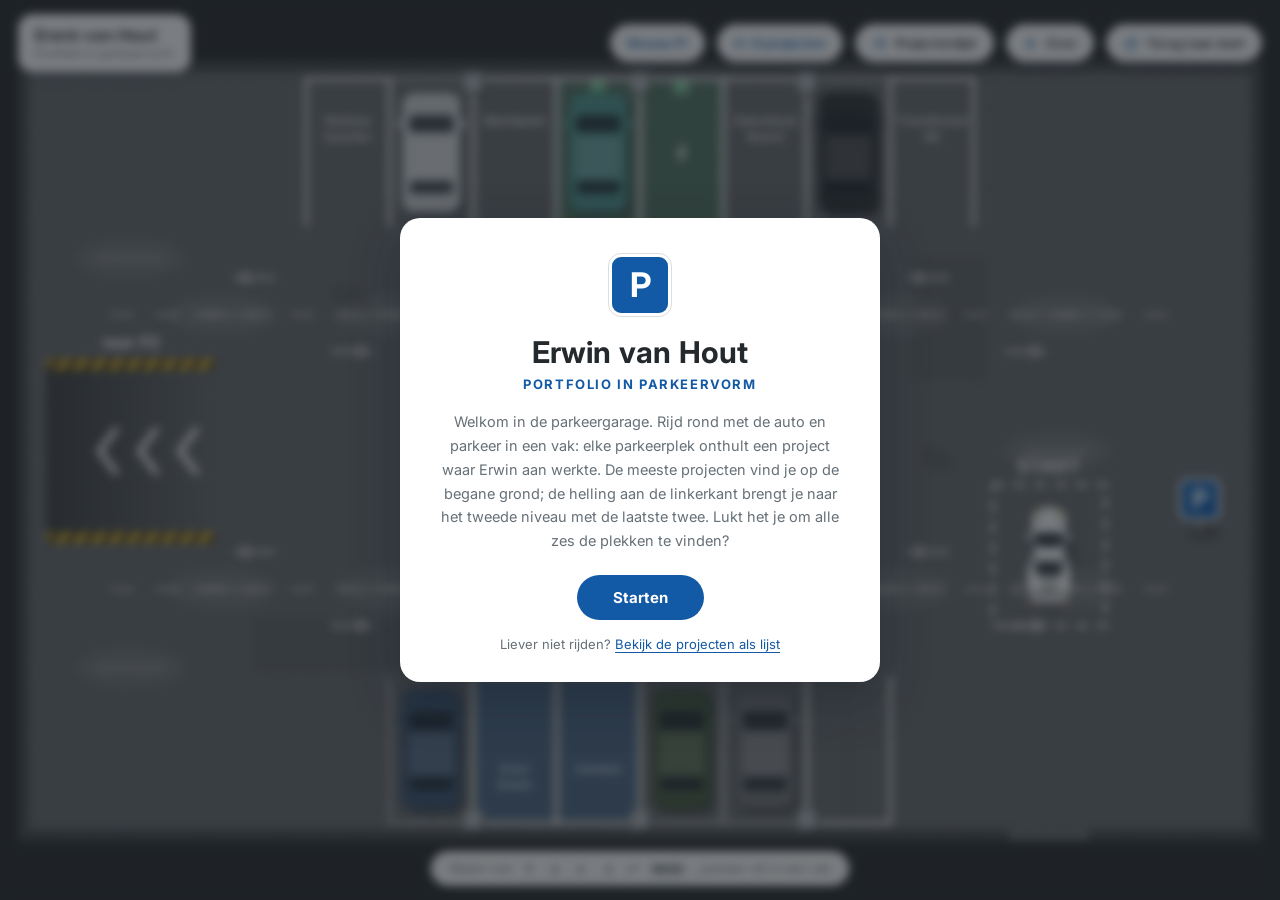
<file: index.html>
<!DOCTYPE html>
<html lang="nl">
<head>
  <meta charset="UTF-8">
  <meta name="viewport" content="width=device-width, initial-scale=1.0, viewport-fit=cover">
  <title>Erwin van Hout | Portfolio in parkeervorm</title>
  <meta name="description" content="Portfolio van Erwin van Hout. Rijd rond over de parkeerplaats, parkeer in een vak en ontdek per plek een parkeerproject.">
  <link rel="canonical" href="https://erwinvanhout.nl/">
  <meta property="og:type" content="website">
  <meta property="og:title" content="Erwin van Hout | Portfolio in parkeervorm">
  <meta property="og:description" content="Rijd rond over de parkeerplaats, parkeer in een vak en ontdek per plek een parkeerproject.">
  <meta property="og:url" content="https://erwinvanhout.nl/">
  <meta property="og:locale" content="nl_NL">
  <link rel="icon" href="data:image/svg+xml,%3Csvg xmlns='http://www.w3.org/2000/svg' viewBox='0 0 64 64'%3E%3Crect width='64' height='64' rx='12' fill='%231259a6'/%3E%3Ctext x='32' y='45' font-family='Arial' font-size='38' font-weight='700' fill='%23ffffff' text-anchor='middle'%3EP%3C/text%3E%3C/svg%3E">
  <link rel="preconnect" href="https://fonts.googleapis.com">
  <link rel="preconnect" href="https://fonts.gstatic.com" crossorigin>
  <link href="https://fonts.googleapis.com/css2?family=Inter:wght@400;500;600;700&display=swap" rel="stylesheet">
  <link rel="stylesheet" href="css/style.css">
</head>
<body>

  <canvas id="scene"></canvas>

  <header class="topbar">
    <div class="brand">
      <strong>Erwin van Hout</strong>
      <span>Portfolio in parkeervorm</span>
    </div>
    <div class="spacer"></div>
    <span class="pill progress" id="level">Niveau P1</span>
    <span class="pill progress" id="progress">0 / 6 projecten</span>
    <button class="pill" id="btn-list" type="button">
      <svg viewBox="0 0 24 24" fill="none" stroke-width="2.4" stroke-linecap="round"><path d="M8 6h13M8 12h13M8 18h13M3.5 6h.01M3.5 12h.01M3.5 18h.01"/></svg>
      <span class="pill-label">Projectenlijst</span>
    </button>
    <button class="pill" id="btn-over" type="button">
      <svg viewBox="0 0 24 24" fill="none" stroke-width="2.4" stroke-linecap="round"><circle cx="12" cy="8" r="3.4"/><path d="M5 20c.8-3.6 3.6-5.4 7-5.4s6.2 1.8 7 5.4"/></svg>
      <span class="pill-label">Over</span>
    </button>
    <button class="pill" id="btn-reset" type="button" title="Auto terug naar start (R)">
      <svg viewBox="0 0 24 24" fill="none" stroke-width="2.4" stroke-linecap="round" stroke-linejoin="round"><path d="M20 11a8 8 0 1 0 .4 4"/><path d="M20 4v7h-7"/></svg>
      <span class="pill-label">Terug naar start</span>
    </button>
  </header>

  <div class="hintbar">
    <span class="hint-keys">Rijden met <kbd>&#8593;</kbd><kbd>&#8595;</kbd><kbd>&#8592;</kbd><kbd>&#8594;</kbd> of <kbd>WASD</kbd>, parkeer stil in een vak</span>
    <span class="hint-touch">Rijd met de knoppen en parkeer stil in een vak</span>
  </div>

  <div class="touch-controls">
    <div class="tc-group">
      <button class="tc-btn" id="tc-down" type="button" aria-label="Achteruit">
        <svg viewBox="0 0 24 24" fill="none" stroke-width="2.6" stroke-linecap="round" stroke-linejoin="round"><path d="M5 9l7 7 7-7"/></svg>
      </button>
      <button class="tc-btn" id="tc-up" type="button" aria-label="Vooruit">
        <svg viewBox="0 0 24 24" fill="none" stroke-width="2.6" stroke-linecap="round" stroke-linejoin="round"><path d="M5 15l7-7 7 7"/></svg>
      </button>
    </div>
    <div class="tc-group">
      <button class="tc-btn" id="tc-left" type="button" aria-label="Stuur links">
        <svg viewBox="0 0 24 24" fill="none" stroke-width="2.6" stroke-linecap="round" stroke-linejoin="round"><path d="M15 5l-7 7 7 7"/></svg>
      </button>
      <button class="tc-btn" id="tc-right" type="button" aria-label="Stuur rechts">
        <svg viewBox="0 0 24 24" fill="none" stroke-width="2.6" stroke-linecap="round" stroke-linejoin="round"><path d="M9 5l7 7-7 7"/></svg>
      </button>
    </div>
  </div>

  <div class="intro" id="intro">
    <div class="intro-card">
      <div class="intro-p">P</div>
      <h1>Erwin van Hout</h1>
      <p class="intro-sub">Portfolio in parkeervorm</p>
      <p class="uitleg">Welkom in de parkeergarage. Rijd rond met de auto en parkeer in een vak: elke parkeerplek onthult een project waar Erwin aan werkte. De meeste projecten vind je op de begane grond; de helling aan de linkerkant brengt je naar het tweede niveau met de laatste twee. Lukt het je om alle zes de plekken te vinden?</p>
      <button class="btn-primary" id="btn-start" type="button">Starten</button>
      <span class="intro-alt">Liever niet rijden? <a href="#" id="intro-list">Bekijk de projecten als lijst</a></span>
    </div>
  </div>

  <div class="backdrop" id="backdrop" hidden>

    <div class="modal modal-wide" id="modal-project" hidden>
      <button class="modal-close" type="button" data-close aria-label="Sluiten">
        <svg viewBox="0 0 24 24" fill="none" stroke-width="2.6" stroke-linecap="round"><path d="M5 5l14 14M19 5L5 19"/></svg>
      </button>
      <div class="proj-hero">
        <div class="proj-icon" id="proj-icon"></div>
        <div>
          <span class="rol" id="proj-rol"></span>
          <h2 id="proj-titel"></h2>
          <p class="meta" id="proj-meta"></p>
        </div>
      </div>
      <div class="proj-body">
        <p class="lead" id="proj-intro"></p>
        <dl class="facts" id="proj-facts"></dl>
        <h3>De opgave</h3>
        <p class="blok" id="proj-opgave"></p>
        <h3>De aanpak</h3>
        <p class="blok" id="proj-aanpak"></p>
        <h3>Het resultaat</h3>
        <p class="blok" id="proj-resultaat"></p>
        <h3>Kenmerken</h3>
        <ul class="kenmerken" id="proj-kenmerken"></ul>
        <div class="chips" id="proj-tags"></div>
        <div class="proj-nav">
          <button class="btn-ghost" id="proj-prev" type="button">Vorig project</button>
          <button class="btn-primary" type="button" data-close>Verder rijden</button>
          <button class="btn-ghost" id="proj-next" type="button">Volgend project</button>
        </div>
      </div>
    </div>

    <div class="modal" id="modal-list" hidden>
      <button class="modal-close" type="button" data-close aria-label="Sluiten">
        <svg viewBox="0 0 24 24" fill="none" stroke-width="2.6" stroke-linecap="round"><path d="M5 5l14 14M19 5L5 19"/></svg>
      </button>
      <h2>Projecten</h2>
      <p class="meta">Klik op een project voor meer informatie</p>
      <ul id="project-list"></ul>
    </div>

    <div class="modal" id="modal-over" hidden>
      <button class="modal-close" type="button" data-close aria-label="Sluiten">
        <svg viewBox="0 0 24 24" fill="none" stroke-width="2.6" stroke-linecap="round"><path d="M5 5l14 14M19 5L5 19"/></svg>
      </button>
      <h2>Over Erwin</h2>
      <p class="tekst" id="over-tekst"></p>
      <div class="doorrijden">
        <button class="btn-primary" type="button" data-close>Verder rijden</button>
      </div>
    </div>

    <div class="modal" id="modal-contact" hidden>
      <button class="modal-close" type="button" data-close aria-label="Sluiten">
        <svg viewBox="0 0 24 24" fill="none" stroke-width="2.6" stroke-linecap="round"><path d="M5 5l14 14M19 5L5 19"/></svg>
      </button>
      <h2>Contact</h2>
      <p class="tekst" id="contact-tekst"></p>
      <div class="doorrijden">
        <button class="btn-primary" type="button" data-close>Verder rijden</button>
      </div>
    </div>

  </div>

  <div class="toast" id="toast" hidden>Alle projecten bekeken, bedankt voor je bezoek</div>
  <div class="toast" id="level-toast" hidden></div>

  <script src="js/projects.js"></script>
  <script src="js/game.js"></script>
</body>
</html>
</file>
<file: css/style.css>
:root {
  --blauw: #1259a6;
  --blauw-donker: #0d4278;
  --blauw-licht: #e8f0f9;
  --tekst: #24292e;
  --gedempt: #667077;
  --kaart: #ffffff;
  --lijn: #d9dee2;
  --veld: #f1f3f5;
  --geel-warn: #fdf3d4;
  --geel-warn-rand: #e3c25e;
  --geel-warn-tekst: #7d6216;
  --radius: 14px;
  --shadow: 0 18px 50px rgba(15, 23, 32, 0.28);
  --shadow-sm: 0 4px 14px rgba(15, 23, 32, 0.14);
}

* { box-sizing: border-box; }
html, body {
  margin: 0;
  padding: 0;
  height: 100%;
  overflow: hidden;
}

body {
  font-family: "Inter", -apple-system, BlinkMacSystemFont, "Segoe UI", Roboto, Helvetica, Arial, sans-serif;
  background: #26292c;
  color: var(--tekst);
  -webkit-font-smoothing: antialiased;
}

#scene {
  position: fixed;
  inset: 0;
  width: 100%;
  height: 100%;
  display: block;
  touch-action: none;
}

/* ---------- bovenbalk ---------- */
.topbar {
  position: fixed;
  top: 0;
  left: 0;
  right: 0;
  display: flex;
  align-items: center;
  gap: 12px;
  padding: 14px 18px;
  pointer-events: none;
  z-index: 20;
}

.brand {
  display: flex;
  flex-direction: column;
  gap: 1px;
  pointer-events: auto;
  background: rgba(255, 255, 255, 0.94);
  border: 1px solid var(--lijn);
  border-radius: var(--radius);
  padding: 10px 16px;
  box-shadow: var(--shadow-sm);
}

.brand strong {
  font-size: 16px;
  letter-spacing: 0.2px;
}

.brand span {
  font-size: 12px;
  color: var(--gedempt);
}

.topbar .spacer { flex: 1; }

.pill {
  pointer-events: auto;
  display: inline-flex;
  align-items: center;
  gap: 8px;
  background: rgba(255, 255, 255, 0.94);
  border: 1px solid var(--lijn);
  border-radius: 999px;
  color: var(--tekst);
  font: 600 13px "Inter", sans-serif;
  padding: 10px 16px;
  cursor: pointer;
  box-shadow: var(--shadow-sm);
  transition: border-color 0.15s ease, background 0.15s ease;
}

.pill:hover {
  border-color: var(--blauw);
  background: #ffffff;
}

.pill svg {
  width: 15px;
  height: 15px;
  stroke: var(--blauw);
}

.pill.progress {
  cursor: default;
  color: var(--blauw);
}

.pill.progress:hover { border-color: var(--lijn); background: rgba(255, 255, 255, 0.94); }

/* ---------- hintbalk ---------- */
.hintbar {
  position: fixed;
  bottom: 14px;
  left: 50%;
  transform: translateX(-50%);
  background: rgba(255, 255, 255, 0.94);
  border: 1px solid var(--lijn);
  border-radius: 999px;
  padding: 9px 18px;
  font-size: 12.5px;
  color: var(--gedempt);
  z-index: 20;
  white-space: nowrap;
  box-shadow: var(--shadow-sm);
}

.hintbar kbd {
  font-family: inherit;
  font-size: 11px;
  font-weight: 700;
  color: var(--tekst);
  background: var(--veld);
  border: 1px solid var(--lijn);
  border-bottom-width: 2px;
  border-radius: 5px;
  padding: 2px 6px;
  margin: 0 1px;
}

.hint-touch { display: none; }

/* ---------- aanraakbediening ---------- */
.touch-controls {
  display: none;
  position: fixed;
  bottom: 64px;
  left: 0;
  right: 0;
  z-index: 20;
  pointer-events: none;
  justify-content: space-between;
  padding: 0 22px;
}

.tc-group {
  display: flex;
  gap: 14px;
}

.tc-btn {
  pointer-events: auto;
  width: 64px;
  height: 64px;
  border-radius: 50%;
  border: 1px solid var(--lijn);
  background: rgba(255, 255, 255, 0.88);
  color: var(--tekst);
  display: flex;
  align-items: center;
  justify-content: center;
  box-shadow: var(--shadow-sm);
  touch-action: none;
  -webkit-user-select: none;
  user-select: none;
}

.tc-btn:active {
  background: var(--blauw);
  border-color: var(--blauw-donker);
}

.tc-btn:active svg { stroke: #ffffff; }

.tc-btn svg {
  width: 26px;
  height: 26px;
  stroke: var(--tekst);
  pointer-events: none;
}

@media (pointer: coarse) {
  .touch-controls { display: flex; }
  .hint-keys { display: none; }
  .hint-touch { display: inline; }
}

/* ---------- intro ---------- */
.intro {
  position: fixed;
  inset: 0;
  z-index: 40;
  display: flex;
  align-items: center;
  justify-content: center;
  background: rgba(24, 30, 36, 0.55);
  backdrop-filter: blur(5px);
  padding: 20px;
}

.intro-card {
  max-width: 480px;
  background: var(--kaart);
  border-radius: 20px;
  box-shadow: var(--shadow);
  padding: 36px 38px 30px;
  text-align: center;
}

.intro-p {
  width: 62px;
  height: 62px;
  margin: 0 auto 18px;
  border-radius: 12px;
  background: var(--blauw);
  border: 3px solid #ffffff;
  outline: 1px solid var(--lijn);
  display: flex;
  align-items: center;
  justify-content: center;
  font-size: 34px;
  font-weight: 700;
  color: #ffffff;
}

.intro-card h1 {
  margin: 0 0 6px;
  font-size: 30px;
  letter-spacing: 0.2px;
}

.intro-sub {
  margin: 0 0 18px;
  color: var(--blauw);
  font-size: 13px;
  font-weight: 700;
  text-transform: uppercase;
  letter-spacing: 1.6px;
}

.intro-card p.uitleg {
  margin: 0 0 22px;
  color: var(--gedempt);
  font-size: 14.5px;
  line-height: 1.65;
}

.btn-primary {
  display: inline-block;
  background: var(--blauw);
  color: #ffffff;
  border: none;
  border-radius: 999px;
  font: 700 15px "Inter", sans-serif;
  padding: 13px 36px;
  cursor: pointer;
  transition: background 0.15s ease, transform 0.1s ease;
}

.btn-primary:hover { background: var(--blauw-donker); }
.btn-primary:active { transform: scale(0.97); }

.intro-alt {
  display: block;
  margin-top: 16px;
  font-size: 13px;
  color: var(--gedempt);
}

.intro-alt a {
  color: var(--blauw);
  text-decoration: underline;
  text-underline-offset: 3px;
}

/* ---------- modals ---------- */
.backdrop {
  position: fixed;
  inset: 0;
  z-index: 30;
  background: rgba(24, 30, 36, 0.5);
  backdrop-filter: blur(3px);
  display: flex;
  align-items: center;
  justify-content: center;
  padding: 20px;
}

.modal {
  width: 100%;
  max-width: 470px;
  max-height: 86vh;
  overflow-y: auto;
  background: var(--kaart);
  border-radius: 18px;
  box-shadow: var(--shadow);
  padding: 26px 28px 24px;
  position: relative;
}

.modal-wide { max-width: 700px; padding: 0 0 24px; }

.modal h2 {
  margin: 0 0 4px;
  font-size: 21px;
  padding-right: 34px;
}

.modal .meta {
  color: var(--blauw);
  font-size: 13px;
  font-weight: 600;
  margin: 0 0 14px;
}

.modal p.tekst {
  margin: 0 0 16px;
  font-size: 14.5px;
  line-height: 1.7;
}

.modal-close {
  position: absolute;
  top: 14px;
  right: 14px;
  width: 34px;
  height: 34px;
  border-radius: 50%;
  border: 1px solid var(--lijn);
  background: var(--kaart);
  color: var(--gedempt);
  cursor: pointer;
  display: flex;
  align-items: center;
  justify-content: center;
}

.modal-close:hover { border-color: var(--blauw); color: var(--tekst); }
.modal-close svg { width: 14px; height: 14px; stroke: currentColor; }

.modal-wide .modal-close {
  background: rgba(255, 255, 255, 0.16);
  border-color: rgba(255, 255, 255, 0.5);
  color: #ffffff;
}

.modal-wide .modal-close:hover { background: rgba(255, 255, 255, 0.3); color: #ffffff; }

/* ---------- projectpagina ---------- */
.proj-hero {
  display: flex;
  align-items: center;
  gap: 18px;
  background: linear-gradient(115deg, var(--blauw-donker), var(--blauw));
  color: #ffffff;
  padding: 26px 30px;
  border-radius: 18px 18px 0 0;
}

.proj-icon {
  flex-shrink: 0;
  width: 62px;
  height: 62px;
  border-radius: 14px;
  background: rgba(255, 255, 255, 0.14);
  border: 1px solid rgba(255, 255, 255, 0.35);
  display: flex;
  align-items: center;
  justify-content: center;
  color: #ffffff;
}

.proj-icon svg { width: 36px; height: 36px; }

.proj-hero .rol {
  display: block;
  font-size: 11.5px;
  font-weight: 700;
  text-transform: uppercase;
  letter-spacing: 1.4px;
  color: rgba(255, 255, 255, 0.75);
  margin-bottom: 4px;
}

.proj-hero h2 {
  margin: 0 0 3px;
  font-size: 22px;
  padding-right: 30px;
}

.proj-hero .meta {
  margin: 0;
  color: rgba(255, 255, 255, 0.85);
  font-size: 13px;
  font-weight: 500;
}

.proj-body { padding: 22px 30px 0; }

.proj-body .lead {
  margin: 0 0 18px;
  font-size: 15.5px;
  line-height: 1.65;
  font-weight: 500;
}

.facts {
  display: grid;
  grid-template-columns: 1fr 1fr 1fr;
  gap: 12px 18px;
  margin: 0 0 22px;
  padding: 16px 18px;
  background: var(--veld);
  border-radius: 12px;
}

.facts dt {
  font-size: 10.5px;
  font-weight: 700;
  text-transform: uppercase;
  letter-spacing: 0.9px;
  color: var(--gedempt);
  margin-bottom: 2px;
}

.facts dd {
  margin: 0;
  font-size: 13.5px;
  font-weight: 600;
}

.facts div { min-width: 0; }

.proj-body h3 {
  margin: 0 0 6px;
  font-size: 12px;
  font-weight: 700;
  text-transform: uppercase;
  letter-spacing: 1.2px;
  color: var(--blauw);
}

.proj-body p.blok {
  margin: 0 0 18px;
  font-size: 14.5px;
  line-height: 1.7;
}

.kenmerken {
  list-style: none;
  margin: 0 0 20px;
  padding: 0;
  display: grid;
  grid-template-columns: 1fr 1fr;
  gap: 8px 18px;
}

.kenmerken li {
  position: relative;
  padding-left: 20px;
  font-size: 13.5px;
  line-height: 1.5;
}

.kenmerken li::before {
  content: "";
  position: absolute;
  left: 0;
  top: 6px;
  width: 8px;
  height: 8px;
  border-radius: 2px;
  background: var(--blauw);
}

.chips { display: flex; flex-wrap: wrap; gap: 8px; }

.chip {
  font-size: 12px;
  font-weight: 600;
  color: var(--gedempt);
  background: var(--veld);
  border: 1px solid var(--lijn);
  border-radius: 999px;
  padding: 4px 12px;
}

.chip-warn {
  color: var(--geel-warn-tekst);
  background: var(--geel-warn);
  border-color: var(--geel-warn-rand);
}

.proj-nav {
  display: flex;
  align-items: center;
  justify-content: space-between;
  gap: 10px;
  margin-top: 22px;
  padding-top: 18px;
  border-top: 1px solid var(--lijn);
}

.btn-ghost {
  background: var(--kaart);
  border: 1px solid var(--lijn);
  border-radius: 999px;
  color: var(--tekst);
  font: 600 13px "Inter", sans-serif;
  padding: 10px 18px;
  cursor: pointer;
  transition: border-color 0.15s ease;
}

.btn-ghost:hover { border-color: var(--blauw); }

.modal .doorrijden {
  margin-top: 18px;
  text-align: right;
}

/* projectenlijst */
#project-list {
  list-style: none;
  margin: 12px 0 0;
  padding: 0;
  display: flex;
  flex-direction: column;
  gap: 8px;
}

.list-item {
  width: 100%;
  display: flex;
  justify-content: space-between;
  align-items: center;
  gap: 12px;
  text-align: left;
  background: var(--kaart);
  border: 1px solid var(--lijn);
  border-radius: 12px;
  color: var(--tekst);
  font: 600 14px "Inter", sans-serif;
  padding: 13px 16px;
  cursor: pointer;
  transition: border-color 0.15s ease, background 0.15s ease;
}

.list-item:hover { border-color: var(--blauw); background: var(--blauw-licht); }

.list-meta {
  flex-shrink: 0;
  font-size: 12px;
  font-weight: 600;
  color: var(--gedempt);
}

.list-done { color: var(--blauw); }

/* ---------- melding ---------- */
.toast {
  position: fixed;
  top: 76px;
  left: 50%;
  transform: translateX(-50%);
  z-index: 35;
  background: var(--blauw);
  color: #ffffff;
  font: 600 14px "Inter", sans-serif;
  border-radius: 999px;
  padding: 12px 24px;
  box-shadow: var(--shadow);
}

#level-toast { top: 124px; }

[hidden] { display: none !important; }

@media (max-width: 640px) {
  .topbar { flex-wrap: wrap; row-gap: 8px; }
  .brand strong { font-size: 14px; white-space: nowrap; }
  .brand span { display: none; }
  .pill { padding: 9px 12px; font-size: 12px; }
  .pill .pill-label { display: none; }
  .intro-card { padding: 28px 24px 24px; }
  .intro-card h1 { font-size: 24px; }
  .proj-hero { padding: 22px 20px; }
  .proj-body { padding: 18px 20px 0; }
  .facts { grid-template-columns: 1fr 1fr; }
  .kenmerken { grid-template-columns: 1fr; }
  .proj-nav { flex-wrap: wrap; }
}
</file>
